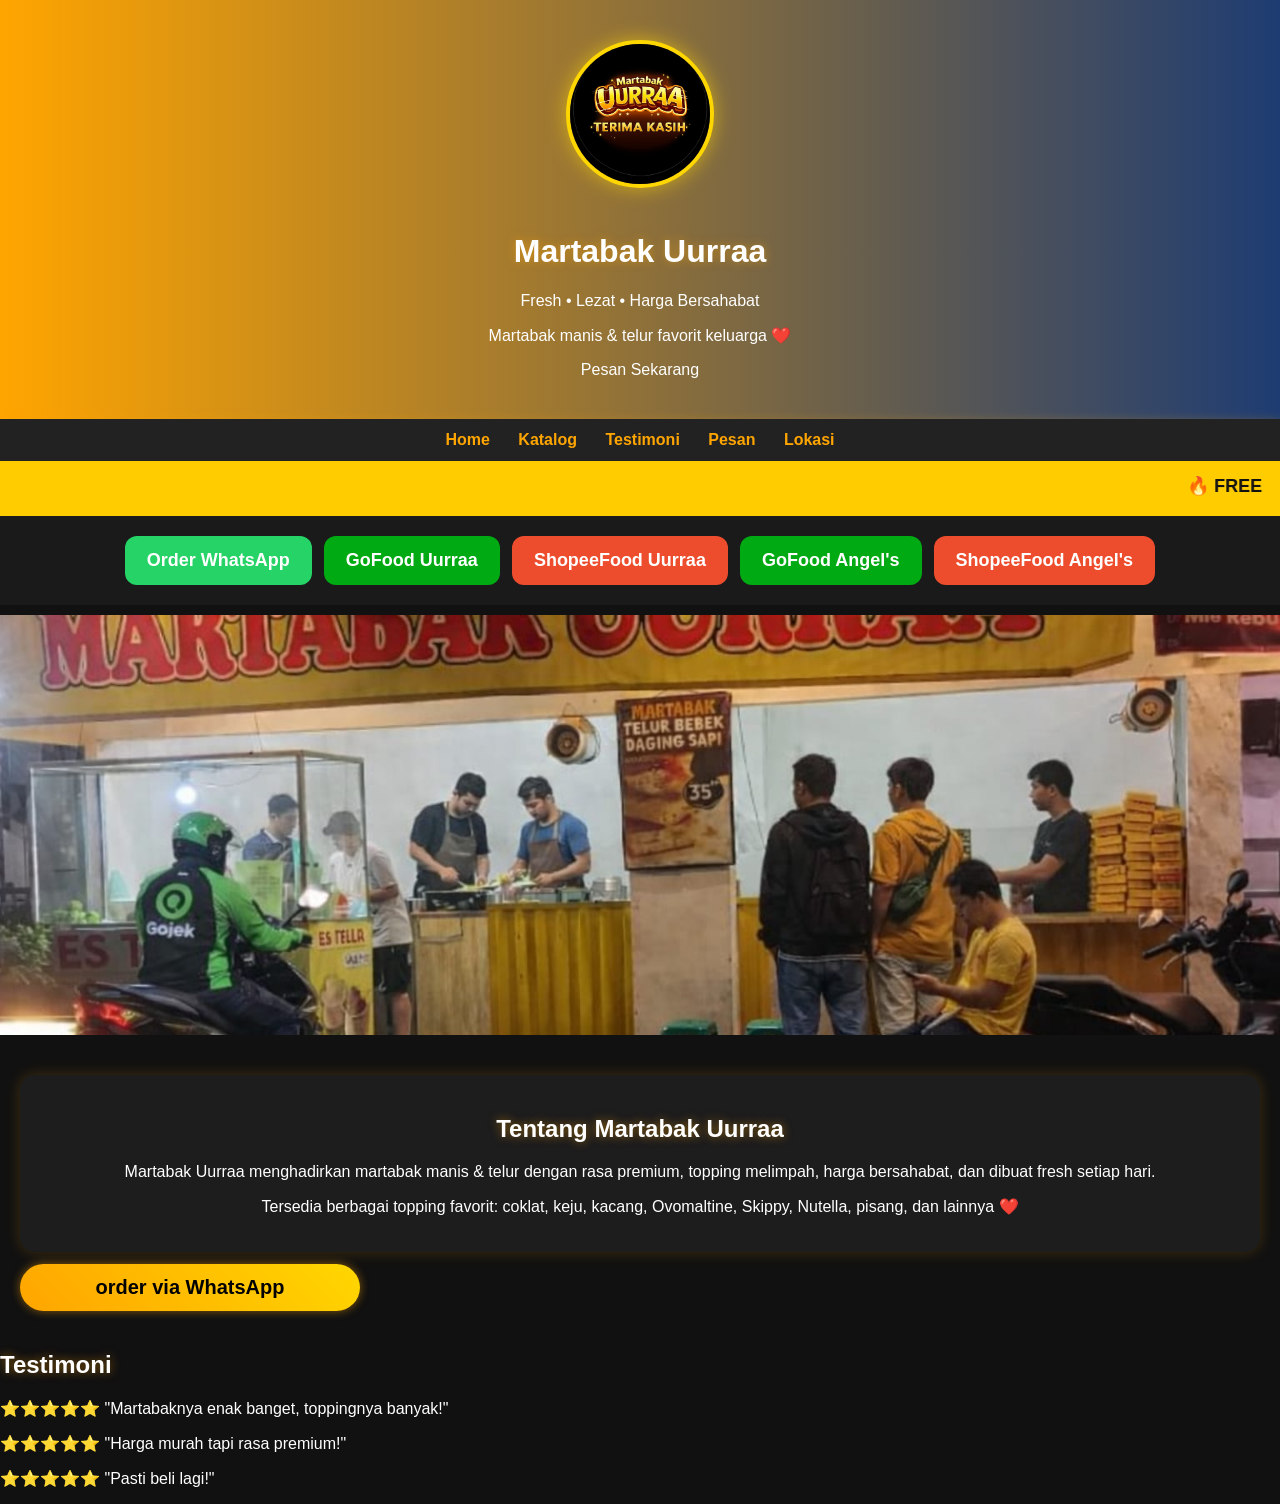
<file: index.html>
<!DOCTYPE html>
<html>
<head>
<title>Martabak Uurraa</title>
<link rel="manifest" href="manifest.json">
<meta name="theme-color" content="#ff6600">
<link rel="icon"href="icon-192.jpg">
<link rel="stylesheet" href="style.css">
</head>

<body>


<header>
<img src="icon-192.jpg" class="logo-home">

<h1>Martabak Uurraa</h1>

<p class="tagline">
Fresh • Lezat • Harga Bersahabat
</p>

<p class="subtag">
Martabak manis & telur favorit keluarga ❤️
</p>

<a href="pesan.html" class="btn-pesan">
Pesan Sekarang
</a>
</header>

<nav>
<a href="index.html">Home</a>
<a href="katalog.html">Katalog</a>
<a href="testimoni.html">Testimoni</a>
<a href="pesan.html">Pesan</a>
<a href="lokasi.html">Lokasi</a>
</nav>
<div class="delivery-banner">

<marquee>
🔥 FREE DELIVERY khusus pemesanan via WhatsApp • GoFood & ShopeeFood mengikuti promo dan ongkir dari platform masing-masing 🔥
</marquee>

</div>

<div class="platform-buttons">

<a href="https://wa.me/6287740530450"
class="platform-btn wa"
target="_blank">

Order WhatsApp

</a>

<a href="https://gofood.link/u/pjbDgG"
class="platform-btn gojek"
target="_blank">

GoFood Uurraa

</a>

<a href="https://spf.shopee.co.id/3Vh8WWrfV4"
class="platform-btn shopee"
target="_blank">

ShopeeFood Uurraa

</a>

<a href="https://gofood.link/a/Fdb4efd"
class="platform-btn gojek"
target="_blank">

GoFood Angel's

</a>

<a href="https://spf.shopee.co.id/3B4I7ygnsY"
class="platform-btn shopee"
target="_blank">

ShopeeFood Angel's

</a>

</div>
<div class="hero-image">
<img src="resto martabak.jpeg">
</div>

<div class="container">

<div class="card">
<h2>Tentang Martabak Uurraa</h2>

<p>
Martabak Uurraa menghadirkan martabak manis & telur dengan rasa premium,
topping melimpah, harga bersahabat, dan dibuat fresh setiap hari.
</p>

<p>
Tersedia berbagai topping favorit:
coklat, keju, kacang, Ovomaltine, Skippy, Nutella, pisang, dan lainnya ❤️
</p>
</div>
<a class="btn" href="https://wa.me/6281287730343"?text=Saya
%20mau%20pesan%20martabak"target=_blank">
 order via WhatsApp</a>


</div>
<h2>Testimoni</h2>
<p>⭐⭐⭐⭐⭐ "Martabaknya enak banget, toppingnya banyak!"</p>
<p>⭐⭐⭐⭐⭐ "Harga murah tapi rasa premium!"</p>
<p>⭐⭐⭐⭐⭐ "Pasti beli lagi!"</p>

</body>
</file>
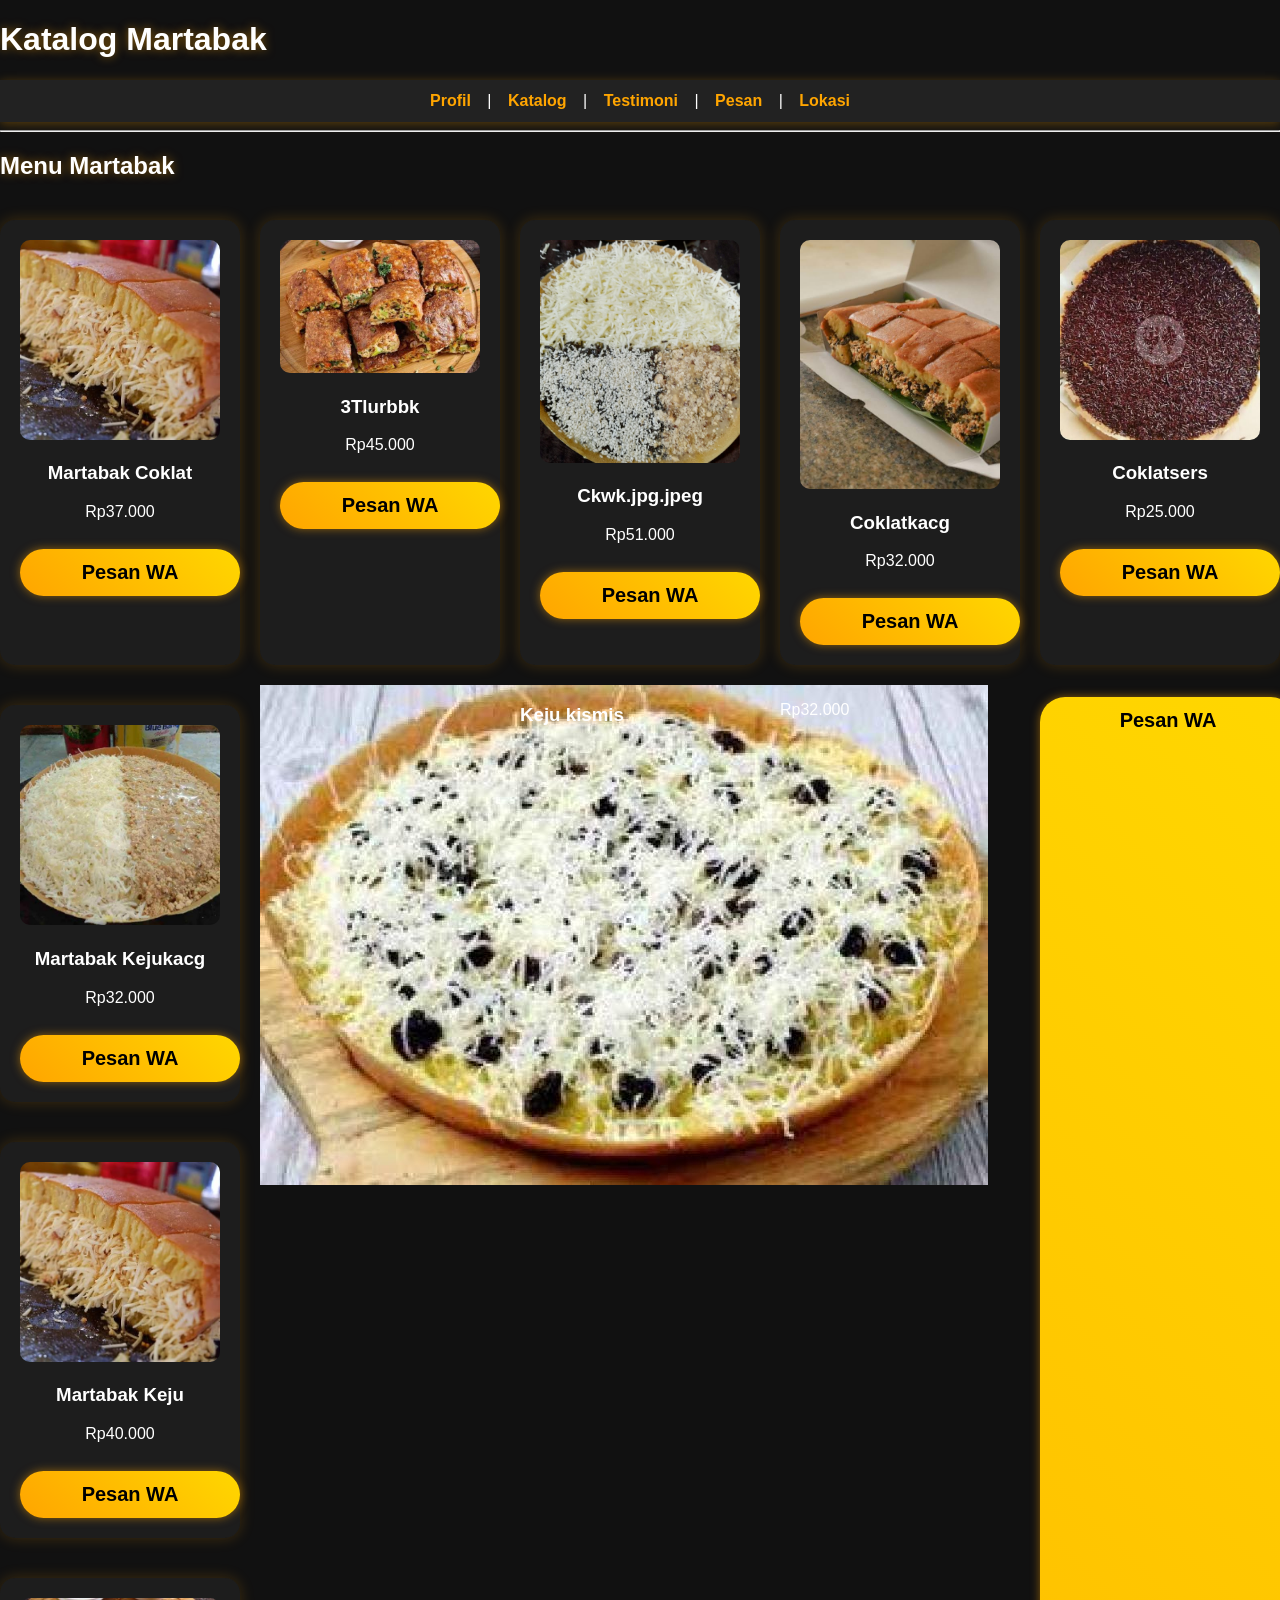
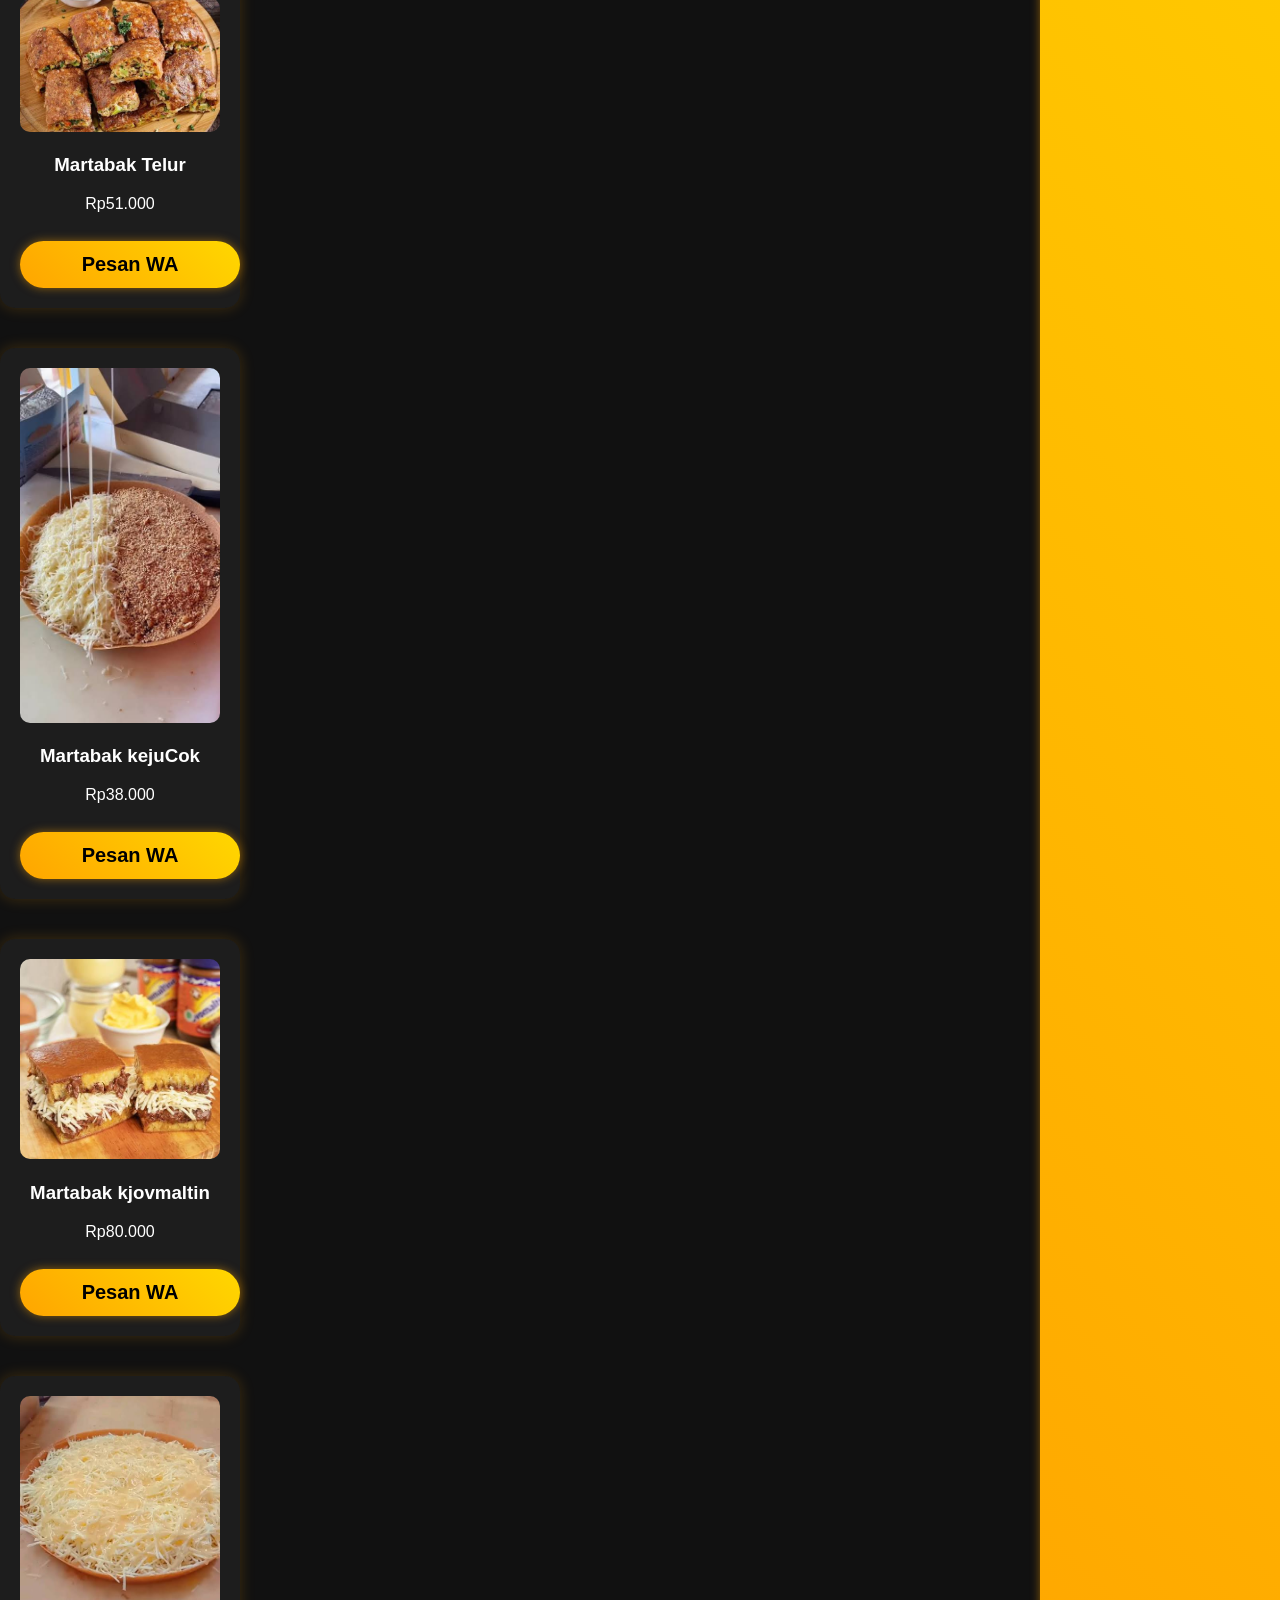
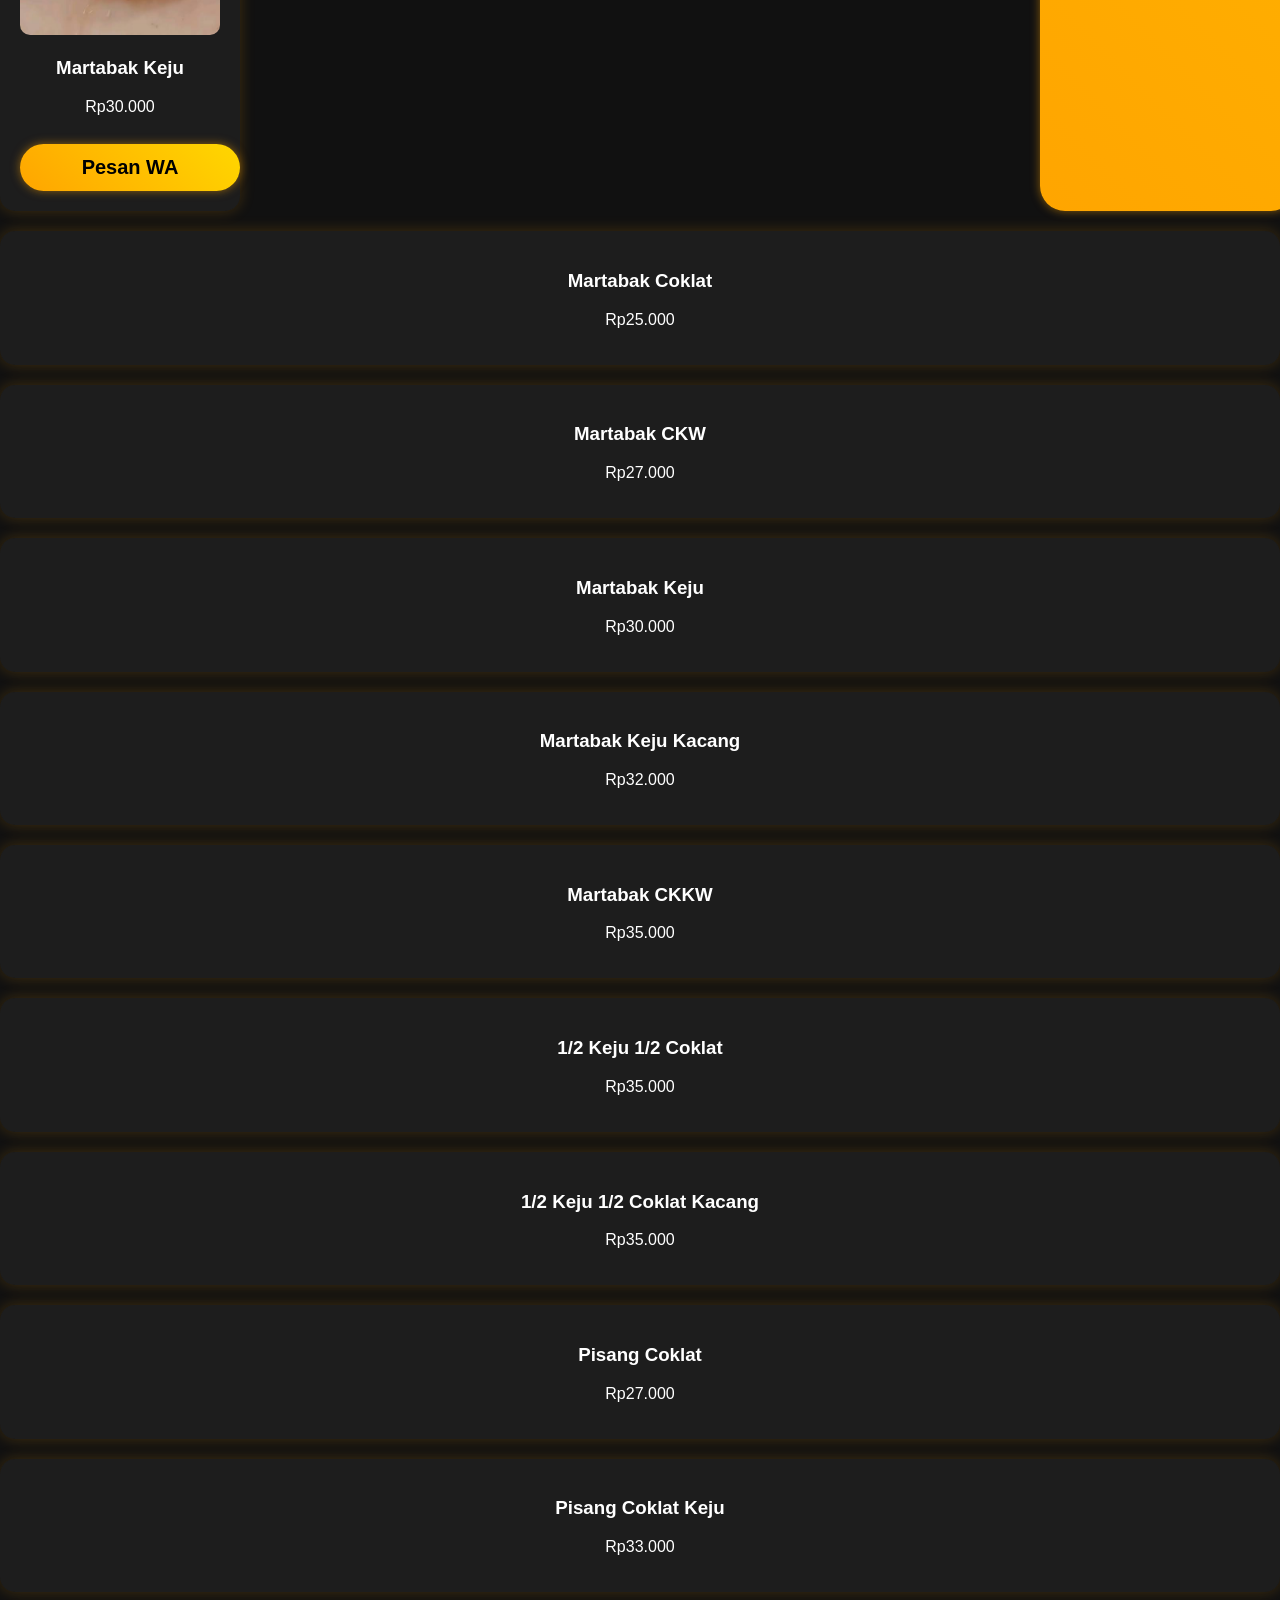
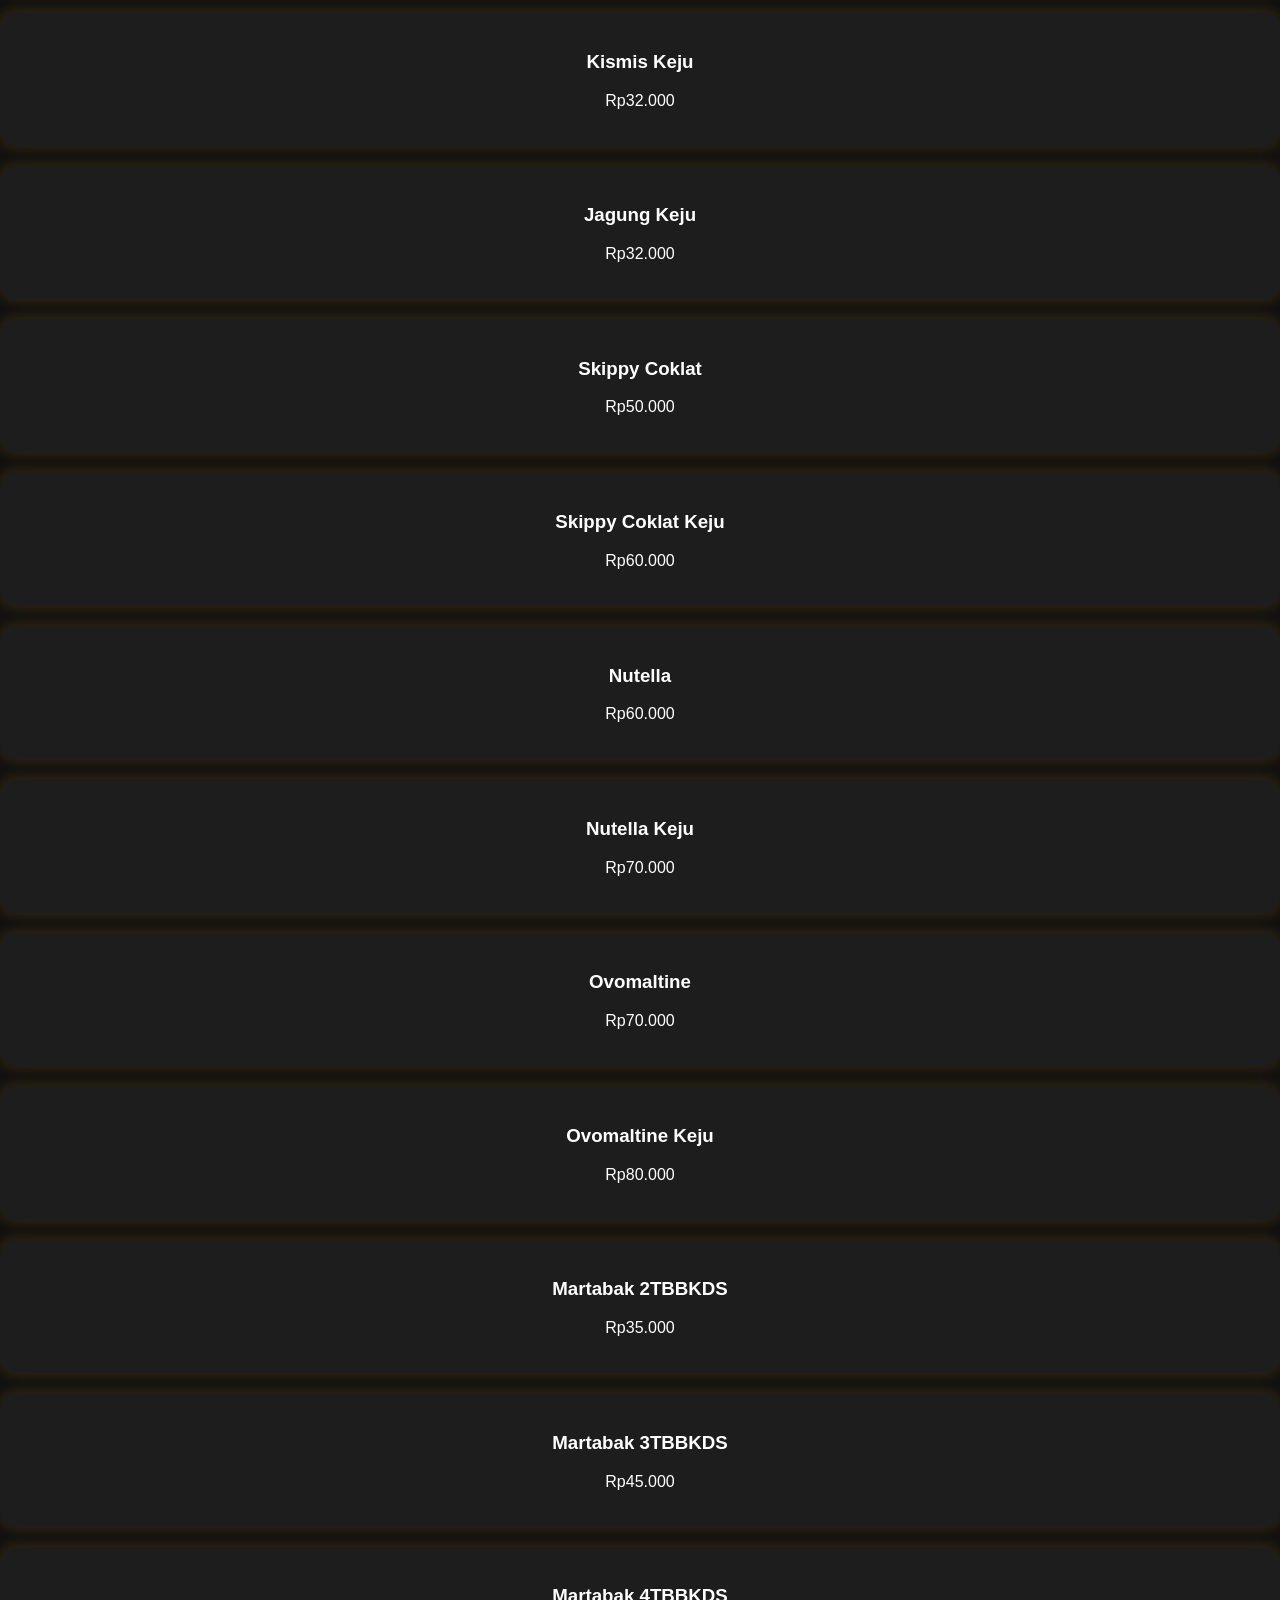
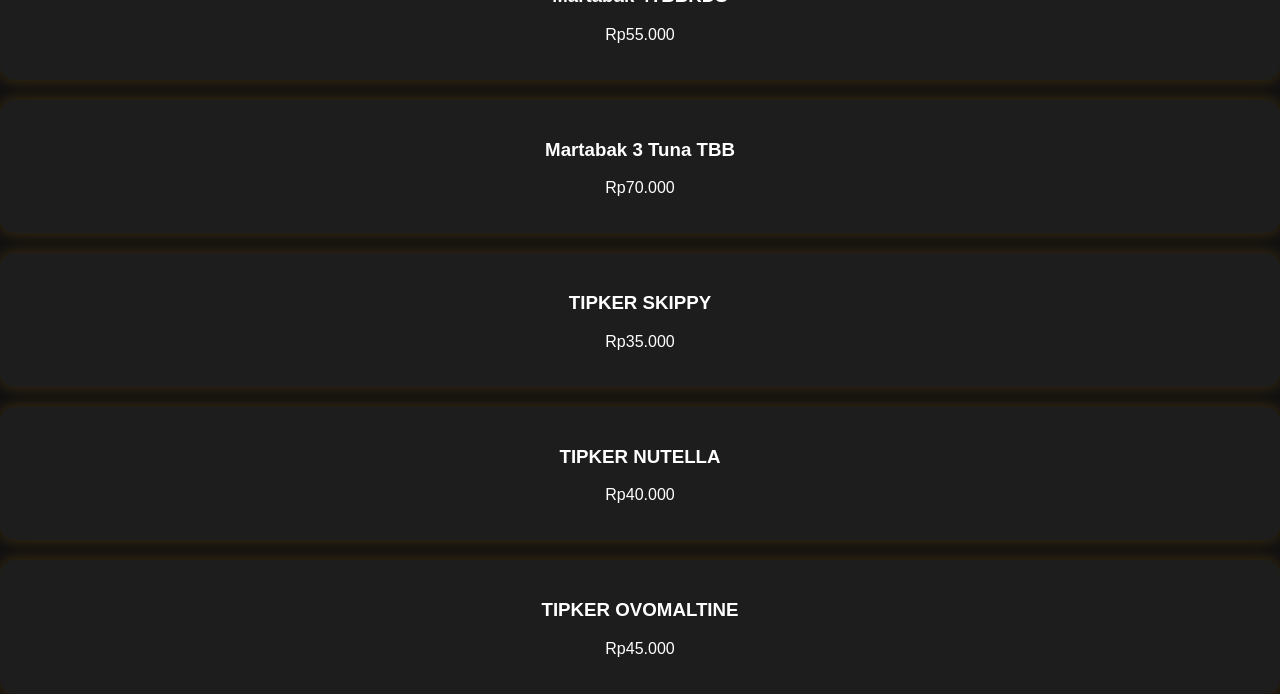
<file: katalog.html>
<!DOCTYPE html>
<html>
<head>
<title>Katalog Martabak</title>
<link rel="stylesheet"href="style.css">
</head>

<body>

<h1>Katalog Martabak</h1>

<nav>
<a href="index.html">Profil</a> |
<a href="katalog.html">Katalog</a> |
<a href="testimoni.html">Testimoni</a> |
<a href="pesan.html">Pesan</a> |
<a href="lokasi.html">Lokasi</a>
</nav>

<hr>


<h2>Menu Martabak</h2>

<div class="grid">

<div class="card">
<img src="martabak2.jpg">
<h3>Martabak Coklat</h3>
<p>Rp37.000</p>
<a class="btn" href="https://wa.me/6281287730343?text=Halo%20saya%20ingin%20pesan%20Martabak%20Uurraa" target="_blank">Pesan WA</a>
</div>

<div class="card">
<img src="3Tlurbbk.jpg">
<h3>3Tlurbbk</h3>
<p>Rp45.000</p>
<a class="btn" href="https://wa.me/6281287730343?text=Halo%20saya%20ingin%20pesan%20Martabak%20Uurraa" target="_blank">Pesan WA</a>
</div>

<div class="card">
<img src="ckwk.jpg.jpeg">
<h3>Ckwk.jpg.jpeg</h3>
<p>Rp51.000</p>
<a class="btn" href="https://wa.me/6281287730343?text=Halo%20saya%20ingin%20pesan%20Martabak%20Uurraa" target="_blank">Pesan WA</a>
</div>

<div class="card">
<img src="coklatkacg.jpg">
<h3>Coklatkacg</h3>
<p>Rp32.000</p>
<a class="btn" href="https://wa.me/6281287730343?text=Halo%20saya%20ingin%20pesan%20Martabak%20Uurraa" target="_blank">Pesan WA</a>
</div>

<div class="card">
<img src="coklatsers.jpg">
<h3>Coklatsers</h3>
<p>Rp25.000</p>
<a class="btn" href="https://wa.me/6281287730343?text=Halo%20saya%20ingin%20pesan%20Martabak%20Uurraa" target="_blank">Pesan WA</a>
</div>

<div class="grid">

<div class="card">
<img src="kejukacg.jpg">
<h3>Martabak Kejukacg</h3>
<p>Rp32.000</p>
<a class="btn" href="https://wa.me/6281287730343?text=Halo%20saya%20ingin%20pesan%20Martabak%20Uurraa" target="_blank">Pesan WA</a>
</div>

<div class="card">
<img src="martabak2.jpg">
<h3>Martabak Keju</h3>
<p>Rp40.000</p>
<a class="btn" href="https://wa.me/6281287730343?text=Halo%20saya%20ingin%20pesan%20Martabak%20Uurraa" target="_blank">Pesan WA</a>
</div>

<div class="card">
<img src="martabak3.jpg">
<h3>Martabak Telur</h3>
<p>Rp51.000</p>
<a class="btn" href="https://wa.me/6281287730343?text=Halo%20saya%20ingin%20pesan%20Martabak%20Uurraa" target="_blank">Pesan WA</a>
</div>

<div class="card">
<img src="kejuCok.jpg">
<h3>Martabak kejuCok</h3>
<p>Rp38.000</p>
<a class="btn" href="https://wa.me/6281287730343?text=Halo%20saya%20ingin%20pesan%20Martabak%20Uurraa" target="_blank">Pesan WA</a>
</div>

<div class="card">
<img src="kjovmaltin.jpg">
<h3>Martabak kjovmaltin</h3>
<p>Rp80.000</p>
<a class="btn" href="https://wa.me/6281287730343?text=Halo%20saya%20ingin%20pesan%20Martabak%20Uurraa" target="_blank">Pesan WA</a>
</div>

<div class="card">
<img src="keju.jpg">
<h3>Martabak Keju</h3>
<p>Rp30.000</p>
<a class="btn" href="https://wa.me/6281287730343?text=Halo%20saya%20ingin%20pesan%20Martabak%20Uurraa" target="_blank">Pesan WA</a>
</div>

</div>
<img src="kejukismis.jpg">
<h3>Keju kismis</h3>
<p>Rp32.000</p>
<a class="btn" href="https://wa.me/6281287730343?text=Halo%20saya%20ingin%20pesan%20Martabak%20Uurraa" target="_blank">Pesan WA</a>
</div>
<div class="card">
<h3>Martabak Coklat</h3>
<p>Rp25.000</p>
</div>

<div class="card">
<h3>Martabak CKW</h3>
<p>Rp27.000</p>
</div>

<div class="card">
<h3>Martabak Keju</h3>
<p>Rp30.000</p>
</div>

<div class="card">
<h3>Martabak Keju Kacang</h3>
<p>Rp32.000</p>
</div>

<div class="card">
<h3>Martabak CKKW</h3>
<p>Rp35.000</p>
</div>

<div class="card">
<h3>1/2 Keju 1/2 Coklat</h3>
<p>Rp35.000</p>
</div>

<div class="card">
<h3>1/2 Keju 1/2 Coklat Kacang</h3>
<p>Rp35.000</p>
</div>

<div class="card">
<h3>Pisang Coklat</h3>
<p>Rp27.000</p>
</div>

<div class="card">
<h3>Pisang Coklat Keju</h3>
<p>Rp33.000</p>
</div>

<div class="card">
<h3>Kismis Keju</h3>
<p>Rp32.000</p>
</div>

<div class="card">
<h3>Jagung Keju</h3>
<p>Rp32.000</p>
</div>

<div class="card">
<h3>Skippy Coklat</h3>
<p>Rp50.000</p>
</div>

<div class="card">
<h3>Skippy Coklat Keju</h3>
<p>Rp60.000</p>
</div>

<div class="card">
<h3>Nutella</h3>
<p>Rp60.000</p>
</div>

<div class="card">
<h3>Nutella Keju</h3>
<p>Rp70.000</p>
</div>

<div class="card">
<h3>Ovomaltine</h3>
<p>Rp70.000</p>
</div>

<div class="card">
<h3>Ovomaltine Keju</h3>
<p>Rp80.000</p>
</div>

<div class="card">
<h3>Martabak 2TBBKDS</h3>
<p>Rp35.000</p>
</div>

<div class="card">
<h3>Martabak 3TBBKDS</h3>
<p>Rp45.000</p>
</div>

<div class="card">
<h3>Martabak 4TBBKDS</h3>
<p>Rp55.000</p>
</div>

<div class="card">
<h3>Martabak 3 Tuna TBB</h3>
<p>Rp70.000</p>
</div>

<div class="card">
<h3>TIPKER SKIPPY</h3>
<p>Rp35.000</p>
</div>

<div class="card">
<h3>TIPKER NUTELLA</h3>
<p>Rp40.000</p>
</div>

<div class="card">
<h3>TIPKER OVOMALTINE</h3>
<p>Rp45.000</p>
</div>


</div
</file>
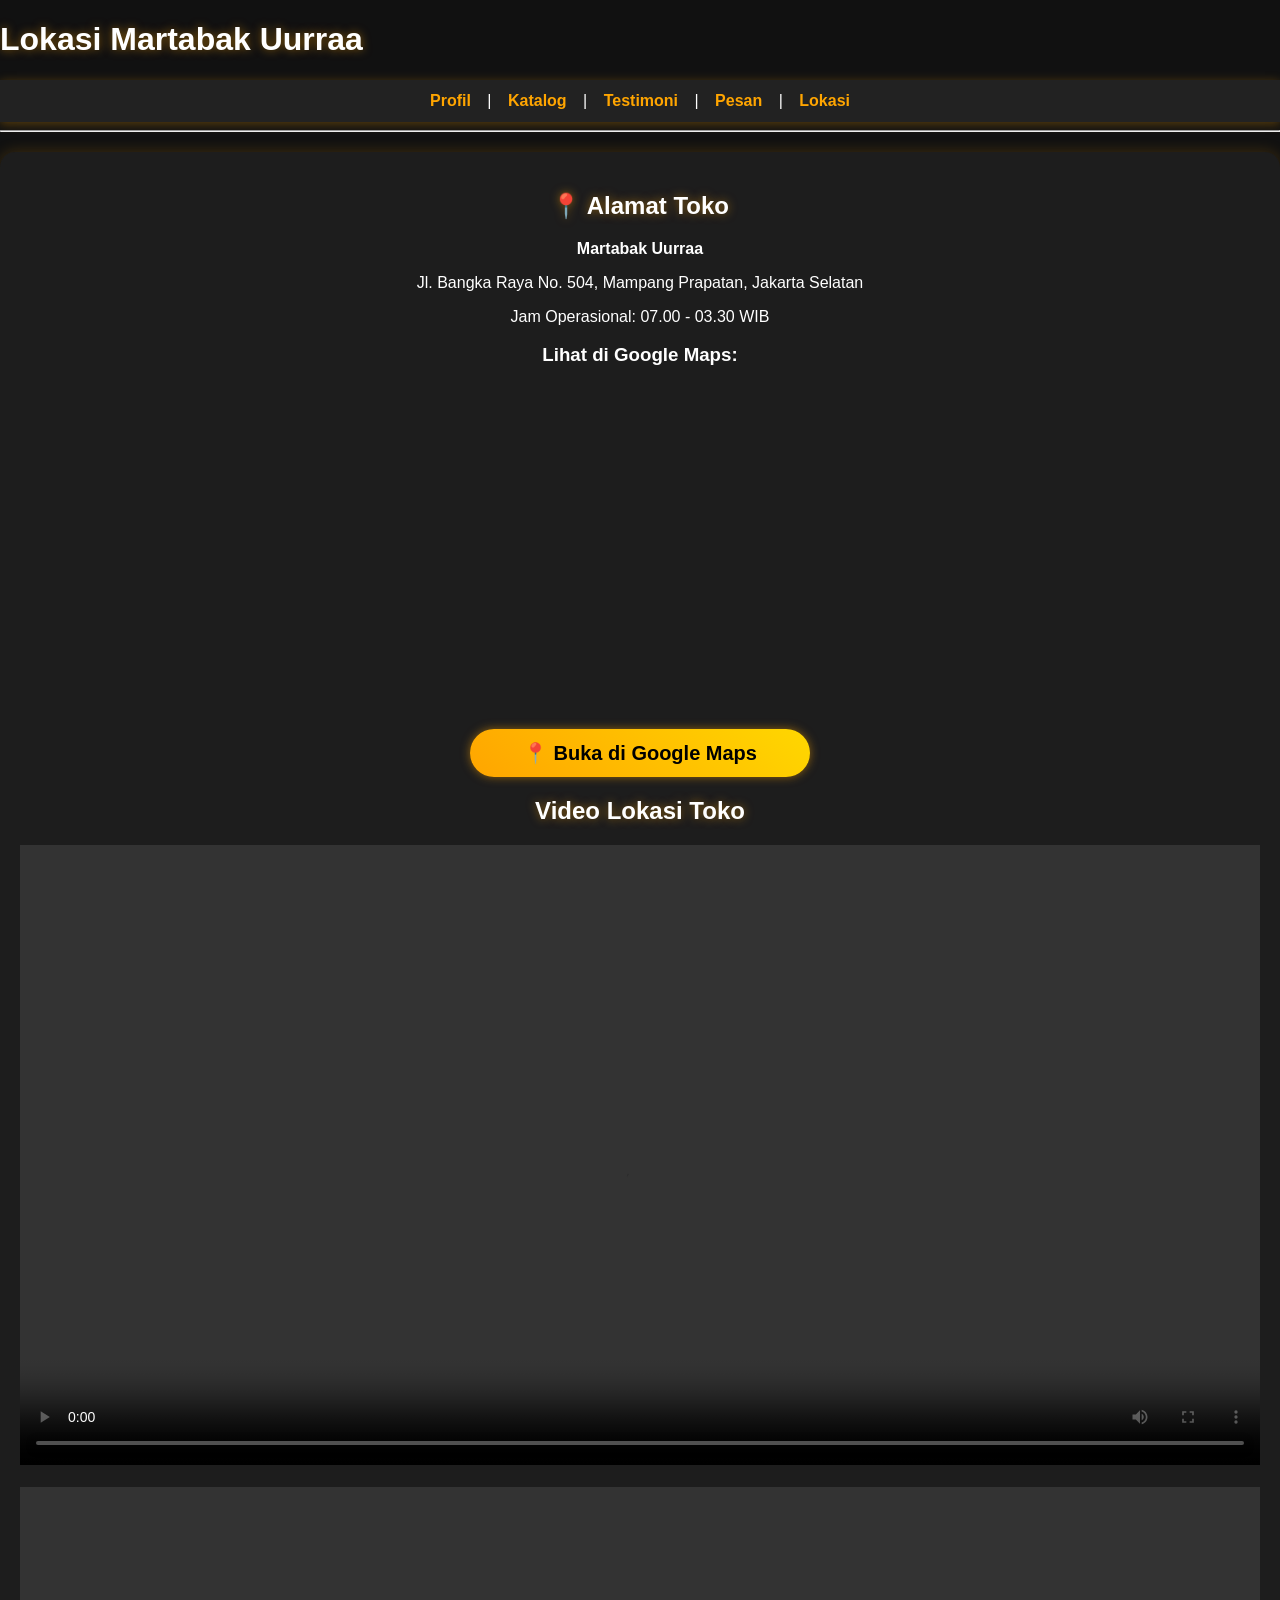
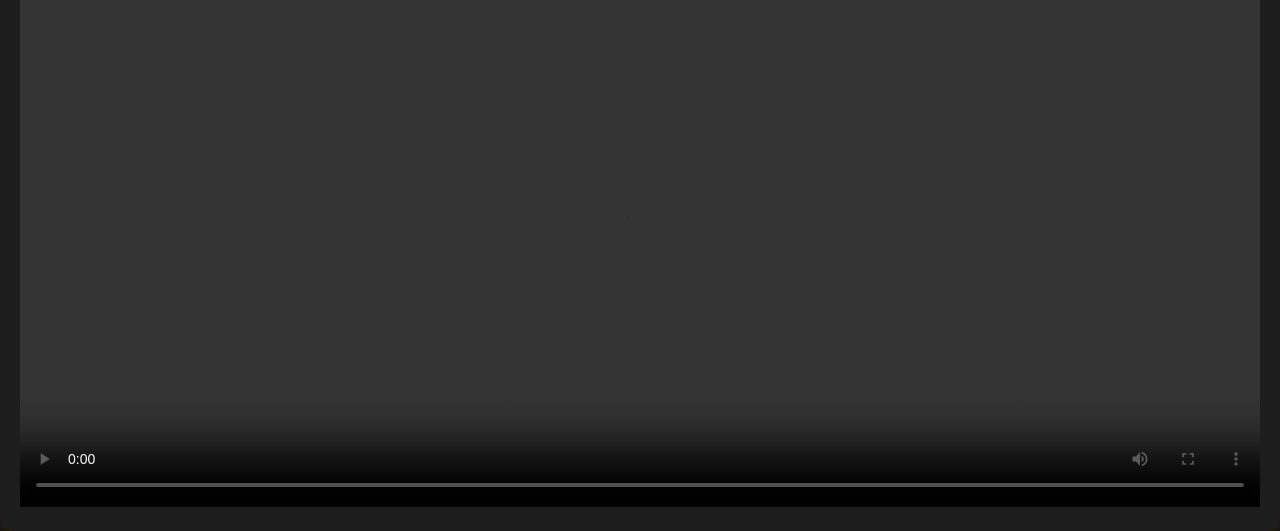
<file: lokasi.html>
<!DOCTYPE html>
<html>
<head>
    <title>Lokasi Martabak Uurraa</title>
    <link rel="stylesheet" href="style.css">
</head>

<body>

<h1>Lokasi Martabak Uurraa</h1>

<nav>
    <a href="index.html">Profil</a> |
    <a href="katalog.html">Katalog</a> |
    <a href="testimoni.html">Testimoni</a> |
    <a href="pesan.html">Pesan</a> |
    <a href="lokasi.html">Lokasi</a>
</nav>

<hr>

<div class="card">

    <h2>📍 Alamat Toko</h2>

    <p><b>Martabak Uurraa</b></p>
<p>Jl. Bangka Raya No. 504, Mampang Prapatan, Jakarta Selatan</p>
<p>Jam Operasional: 07.00 - 03.30 WIB</p>

    <h3>Lihat di Google Maps:</h3>

    <iframe
src="https://www.google.com/maps?q=
Martabak+uurraa&output=embed"
width="100%"
height="300"
style="border:0;"
allowfullscreen=""
loading="lazy">
</iframe>

    <br><br>

    <a href="https://www.google.com/maps?q=mampang+prapatan" target="_blank" class="btn">
        📍 Buka di Google Maps
    </a>
    
<h2>Video Lokasi Toko</h2>

<video width="100%" controls>
<source src="Video-resto.mp4" type="video/mp4">
Browser tidak mendukung video.
</video>
<br><br>

<video width="100%" controls>
<source src="vidio1-resto.mp4" type="video/mp4">
Browser tidak mendukung video.
</video>
</div>

</body>
</html>
</file>
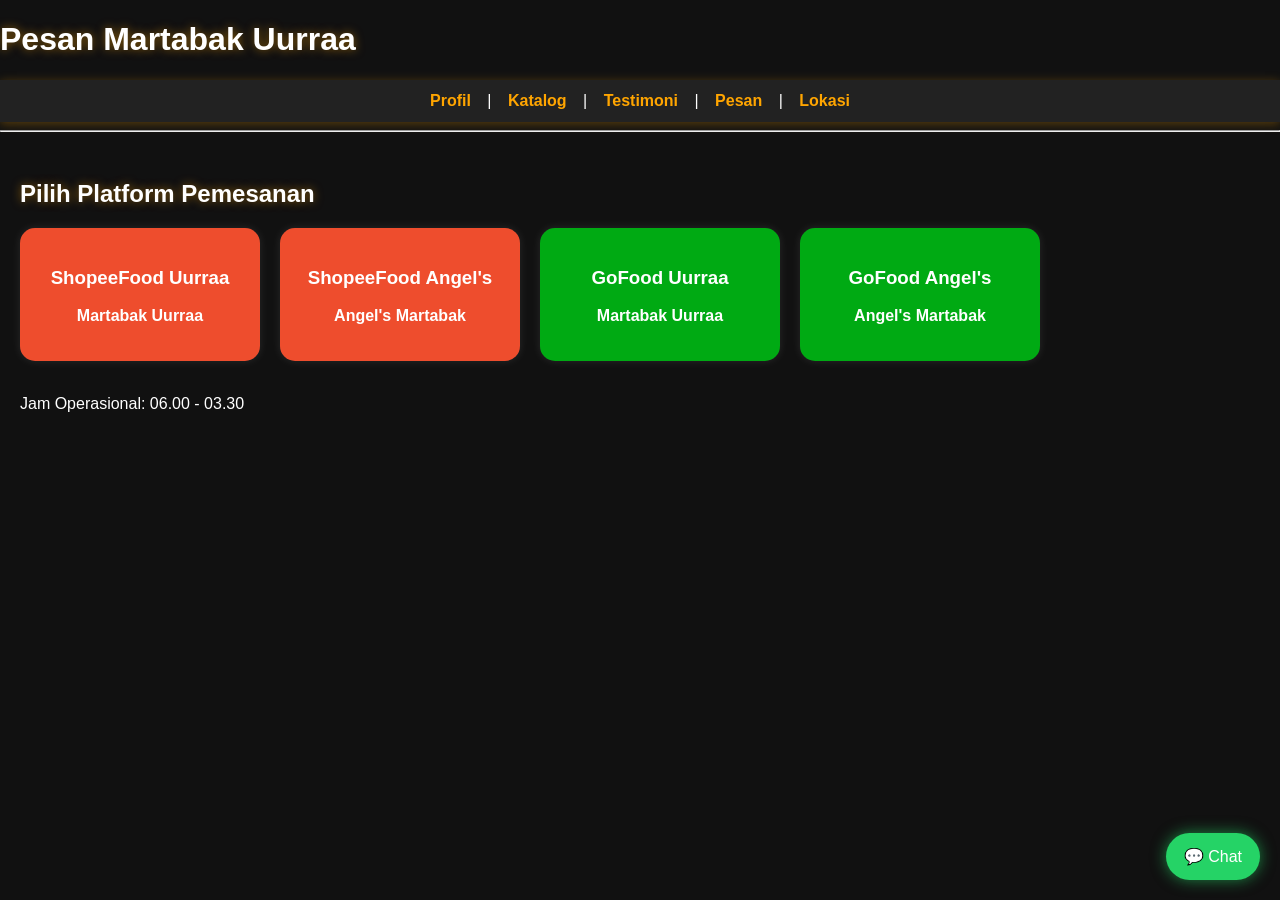
<file: pesan.html>
<!DOCTYPE html>
<html>
<head>
    <title>Pesan Martabak Uurraa</title>
    <link rel="stylesheet" href="style.css">
</head>

<body>

<h1>Pesan Martabak Uurraa</h1>

<nav>
    <a href="index.html">Profil</a> |
    <a href="katalog.html">Katalog</a> |
    <a href="testimoni.html">Testimoni</a> |
    <a href="pesan.html">Pesan</a> |
    <a href="lokasi.html">Lokasi</a>
</nav>

<hr>

<div class="container">
    

<h2>Pilih Platform Pemesanan</h2>

<div class="platform">

<a href="https://spf.shopee.co.id/3Vh8WWrfV4" target="_blank" class="card-platform shopee">
<h3>ShopeeFood Uurraa</h3>
<p>Martabak Uurraa</p>
</a>

<a href="https://spf.shopee.co.id/3B4I7ygnsY" target="_blank" class="card-platform shopee">
<h3>ShopeeFood Angel's</h3>
<p>Angel's Martabak</p>
</a>

<a href="https://gofood.link/u/pjbDgG" target="_blank" class="card-platform gojek">
<h3>GoFood Uurraa</h3>
<p>Martabak Uurraa</p>
</a>

<a href="https://gofood.link/a/Fdb4efd" target="_blank" class="card-platform gojek">
<h3>GoFood Angel's</h3>
<p>Angel's Martabak</p>
</a>

</div>

<br>

<p>Jam Operasional: 06.00 - 03.30</p>

<!-- FLOATING WA -->
<a href="https://api.whatsapp.com/send?phone=6281287730343&text=Halo%20saya%20ingin%20pesan%20martabak"
   target="_blank"
   class="floating-wa">
   💬 Chat
</a>

<script>
function hitungTotal() {
    var menu = document.getElementById("menu");
    var harga = parseInt(menu.value);

    var jumlah = parseInt(document.getElementById("jumlah").value);

    if (!jumlah || jumlah < 1) {
        document.getElementById("totalHarga").innerText = "Total: Rp0";
        return;
    }

    var total = harga * jumlah;
    var totalFormat = total.toLocaleString("id-ID");

    document.getElementById("totalHarga").innerText = "Total: Rp" + totalFormat;
}

function kirimPesanan() {
    var nama =
     document.getElementById("nama").value.trim();
    var menu = document.getElementById("menu");
    var menuText =
     menu.options[menu.selectedIndex].text;
    var harga = parseInt(menu.value);
    var jumlah =
     parseInt(document.getElementById("jumlah").value);
    var catatan =
     document.getElementById("catatan").value.trim();

    if (!nama || !jumlah || jumlah < 1) {
        alert("Isi nama dan jumlah dengan benar ya!");
        return;
    }

    var total = harga * jumlah;
    var totalFormat = total.toLocaleString("id-ID");

    var pesan = `Halo, saya ingin pesan:
Nama: ${nama}
Menu: ${menuText}
Jumlah: ${jumlah}
Total: Rp${totalFormat}
Catatan: ${catatan}`;

    var url = "https://api.whatsapp.com/send?phone=6281291641437&text=" + encodeURIComponent(pesan);

    // 🔥 LOADING EFFECT
    var btn = document.querySelector(".btn");
    btn.innerText = "Memproses...";
    btn.disabled = true;

    setTimeout(function() {
        window.open(url, "_blank");

        btn.innerText = "Pesan Sekarang";
        btn.disabled = false;

        document.getElementById("nama").value = "";
        document.getElementById("jumlah").value = "";
        document.getElementById("catatan").value = "";
        document.getElementById("totalHarga").innerText = "Total: Rp0";
    }, 1500);
}
</script>
</file>
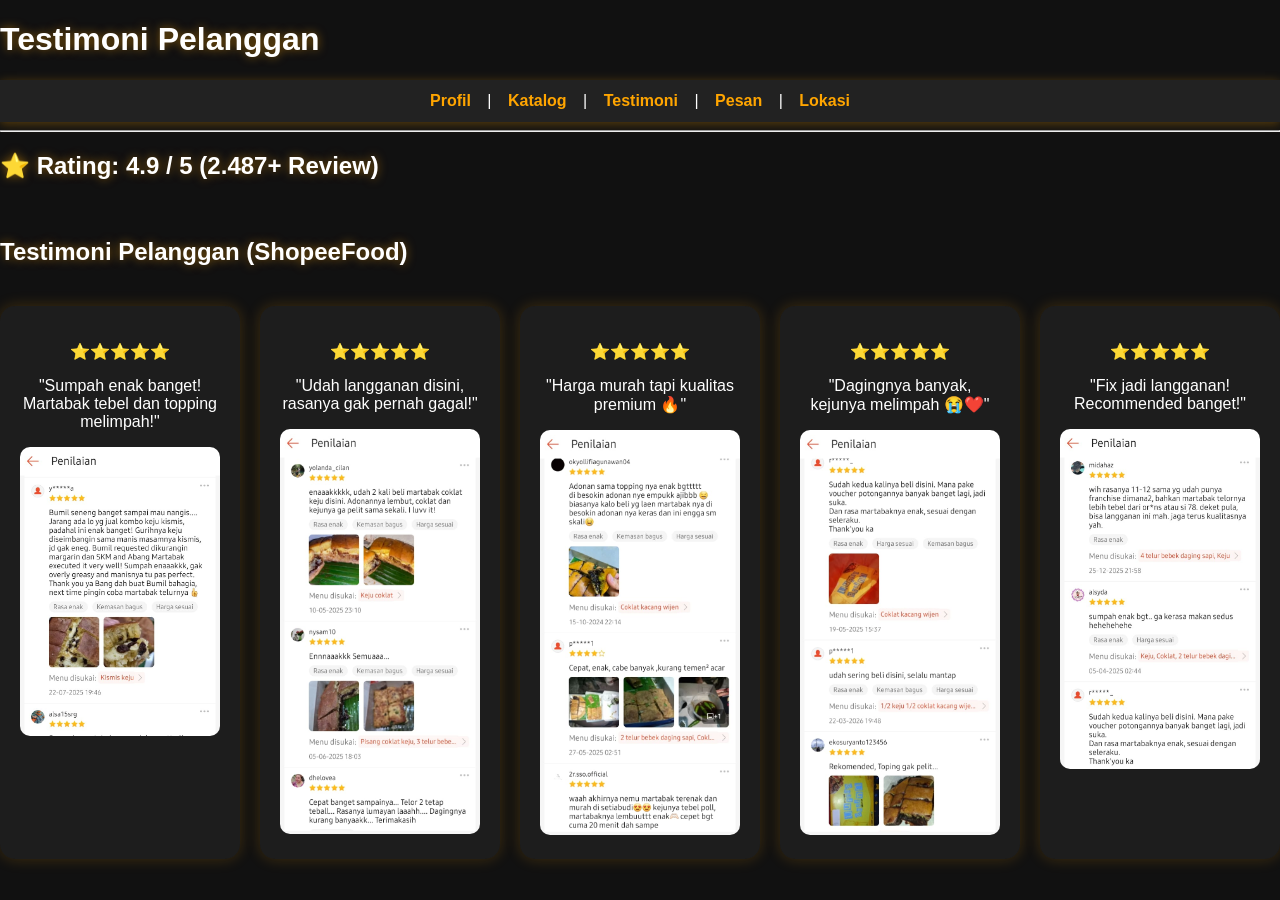
<file: testimoni.html>
<!DOCTYPE html>
<html>
<head>
<title>Testimoni Martabak Uurraa</title>
<link rel="stylesheet" href="style.css">
</head>

<body>

<h1>Testimoni Pelanggan</h1>

<nav>
<a href="index.html">Profil</a> |
<a href="katalog.html">Katalog</a> |
<a href="testimoni.html">Testimoni</a> |
<a href="pesan.html">Pesan</a> |
<a href="lokasi.html">Lokasi</a>
</nav>

<hr>

<h2>⭐ Rating: 4.9 / 5 (2.487+ Review)</h2>

<br>

<h2>Testimoni Pelanggan (ShopeeFood)</h2>

<div class="grid">

    <div class="card">
        <p>⭐⭐⭐⭐⭐</p>
        <p>"Sumpah enak banget! Martabak tebel dan topping melimpah!"</p>
        <img src="testi1.jpg">
    </div>

    <div class="card">
        <p>⭐⭐⭐⭐⭐</p>
        <p>"Udah langganan disini, rasanya gak pernah gagal!"</p>
        <img src="testi2.jpg">
    </div>

    <div class="card">
        <p>⭐⭐⭐⭐⭐</p>
        <p>"Harga murah tapi kualitas premium 🔥"</p>
        <img src="testi3.jpg">
    </div>

    <div class="card">
        <p>⭐⭐⭐⭐⭐</p>
        <p>"Dagingnya banyak, kejunya melimpah 😭❤️"</p>
        <img src="testi4.jpg">
    </div>

    <div class="card">
        <p>⭐⭐⭐⭐⭐</p>
        <p>"Fix jadi langganan! Recommended banget!"</p>
        <img src="testi5.jpg">
    </div>

</div>
</file>
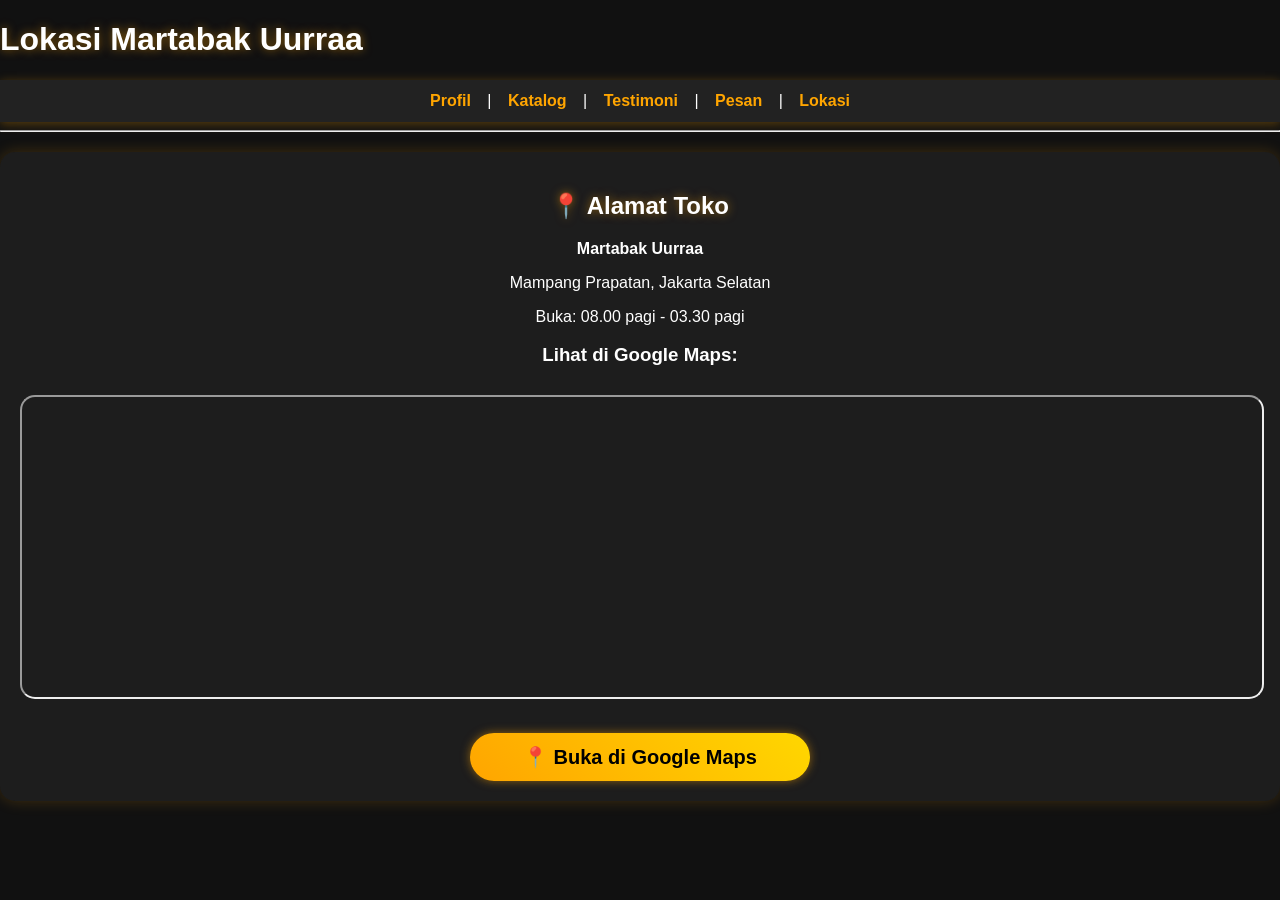
<file: martabakUurraa-app/lokasi.html>
<!DOCTYPE html>
<html>
<head>
    <title>Lokasi Martabak Uurraa</title>
    <link rel="stylesheet" href="style.css">
</head>

<body>

<h1>Lokasi Martabak Uurraa</h1>

<nav>
    <a href="index.html">Profil</a> |
    <a href="katalog.html">Katalog</a> |
    <a href="testimoni.html">Testimoni</a> |
    <a href="pesan.html">Pesan</a> |
    <a href="lokasi.html">Lokasi</a>
</nav>

<hr>

<div class="card">

    <h2>📍 Alamat Toko</h2>

    <p><b>Martabak Uurraa</b></p>
    <p>Mampang Prapatan, Jakarta Selatan</p>
    <p>Buka: 08.00 pagi - 03.30 pagi</p>

    <h3>Lihat di Google Maps:</h3>

    <iframe 
        src="https://www.google.com/maps?q=mampang+prapatan&output=embed"
        width="100%" 
        height="300">
    </iframe>

    <br><br>

    <a href="https://www.google.com/maps?q=mampang+prapatan" target="_blank" class="btn">
        📍 Buka di Google Maps
    </a>

</div>

</body>
</html>
</file>
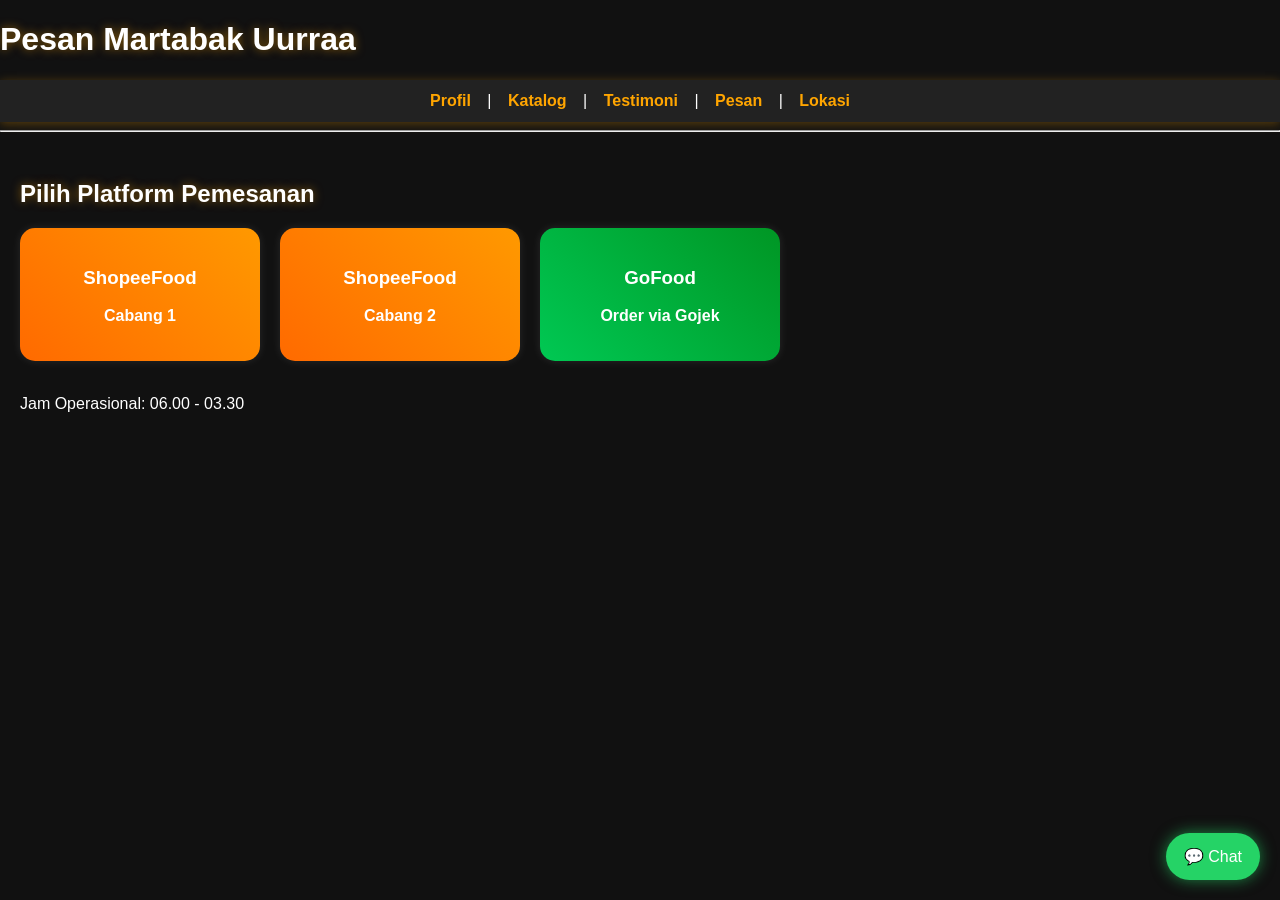
<file: martabakUurraa-app/pesan.html>
<!DOCTYPE html>
<html>
<head>
    <title>Pesan Martabak Uurraa</title>
    <link rel="stylesheet" href="style.css">
</head>

<body>

<h1>Pesan Martabak Uurraa</h1>

<nav>
    <a href="index.html">Profil</a> |
    <a href="katalog.html">Katalog</a> |
    <a href="testimoni.html">Testimoni</a> |
    <a href="pesan.html">Pesan</a> |
    <a href="lokasi.html">Lokasi</a>
</nav>

<hr>

<div class="container">
    

<h2>Pilih Platform Pemesanan</h2>

<div class="platform">

    <a href="https://spf.shopee.co.id/7AZaRSZ3sP" target="_blank" class="card-platform shopee">
        <h3>ShopeeFood</h3>
        <p>Cabang 1</p>
    </a>

    <a href="https://spf.shopee.co.id/4VYpGbJFkg" target="_blank" class="card-platform shopee">
        <h3>ShopeeFood</h3>
        <p>Cabang 2</p>
    </a>

    <a href="https://gofood.link/u/pjbDgG" target="_blank" class="card-platform gojek">
        <h3>GoFood</h3>
        <p>Order via Gojek</p>
    </a>

</div>

<br>

<p>Jam Operasional: 06.00 - 03.30</p>

<!-- FLOATING WA -->
<a href="https://api.whatsapp.com/send?phone=6281287730343&text=Halo%20saya%20ingin%20pesan%20martabak"
   target="_blank"
   class="floating-wa">
   💬 Chat
</a>

<script>
function hitungTotal() {
    var menu = document.getElementById("menu");
    var harga = parseInt(menu.value);

    var jumlah = parseInt(document.getElementById("jumlah").value);

    if (!jumlah || jumlah < 1) {
        document.getElementById("totalHarga").innerText = "Total: Rp0";
        return;
    }

    var total = harga * jumlah;
    var totalFormat = total.toLocaleString("id-ID");

    document.getElementById("totalHarga").innerText = "Total: Rp" + totalFormat;
}

function kirimPesanan() {
    var nama =
     document.getElementById("nama").value.trim();
    var menu = document.getElementById("menu");
    var menuText =
     menu.options[menu.selectedIndex].text;
    var harga = parseInt(menu.value);
    var jumlah =
     parseInt(document.getElementById("jumlah").value);
    var catatan =
     document.getElementById("catatan").value.trim();

    if (!nama || !jumlah || jumlah < 1) {
        alert("Isi nama dan jumlah dengan benar ya!");
        return;
    }

    var total = harga * jumlah;
    var totalFormat = total.toLocaleString("id-ID");

    var pesan = `Halo, saya ingin pesan:
Nama: ${nama}
Menu: ${menuText}
Jumlah: ${jumlah}
Total: Rp${totalFormat}
Catatan: ${catatan}`;

    var url = "https://api.whatsapp.com/send?phone=6281291641437&text=" + encodeURIComponent(pesan);

    // 🔥 LOADING EFFECT
    var btn = document.querySelector(".btn");
    btn.innerText = "Memproses...";
    btn.disabled = true;

    setTimeout(function() {
        window.open(url, "_blank");

        btn.innerText = "Pesan Sekarang";
        btn.disabled = false;

        document.getElementById("nama").value = "";
        document.getElementById("jumlah").value = "";
        document.getElementById("catatan").value = "";
        document.getElementById("totalHarga").innerText = "Total: Rp0";
    }, 1500);
}
</script>
</file>
<file: style.css>
body {
    background: #111;
    color: white;
    font-family: Arial, sans-serif;
    margin: 0;
}

/* HEADER */
header {
    text-align: center;
    padding: 40px 20px;
    background: linear-gradient(to right, orange, #1e3c72);
}

/* NAVBAR */
nav {
    background: #222;
    padding: 12px;
    text-align: center;
    box-shadow: 0 2px 10px rgba(255,165,0,0.3);
}

nav a {
    color: orange;
    margin: 0 12px;
    text-decoration: none;
    font-weight: bold;
}

nav a:hover {
    color: white;
}

/* CONTAINER */
.container {
    padding: 20px;
}

/* BUTTON */
.btn {
background: gold;
color: black;
padding: 16px 24px;
border-radius: 14px;
text-decoration: none;
font-weight: bold;
display: inline-block;
transition: 0.3s;
font-size: 20px;
width: 90%;
max-width: 300px;
text-align: center;
margin-top: 12px;
}


.btn:hover {
    background: #ff8800;
    transform: scale(1.1);
}

/* GRID KATALOG */
.grid {
    display: grid;
    grid-template-columns: repeat(auto-fit, minmax(200px, 1fr));
    gap: 20px;
}

/* CARD PRODUK */
.card {
    background: #1a1a1a;
    border-radius: 15px;
    padding: 15px;
    text-align: center;
    box-shadow: 0 0 15px rgba(255,165,0,0.2);
    transition: 0.3s;
}

.card:hover {
    transform: scale(1.05);
}

.card img {
    width: 100%;
    border-radius: 10px;
}

/* TEXT GLOW */
h1, h2 {
    text-shadow: 0 0 10px rgba(255,165,0,0.5);
}
card p:first-child {
    color: gold;
    font-size: 18px;
}
.
.
.btn-wa {
    background: #25D366;
    color: white;
    padding: 12px 22px;
    border-radius: 25px;
    text-decoration: none;
    font-weight: bold;
    display: inline-block;
    transition: 0.3s;
}

.btn-wa:hover {
    background: #1ebe5d;
    transform: scale(1.05);
}
.platform {
    display: flex;
    gap: 20px;
    margin-top: 20px;
    flex-wrap: wrap;
}

.card-platform {
    display: inline-block;
    width: 200px;
    padding: 20px;
    border-radius: 15px;
    text-align: center;
    color: white;
    font-weight: bold;
    transition: 0.3s;
    box-shadow: 0 0 10px rgba(255,255,255,0.1);
}

.card-platform:hover {
    transform: translateY(-10px) scale(1.05);
    box-shadow: 0 10px 25px rgba(0,0,0,0.5);
}

.shopee {
    background: linear-gradient(45deg, #ff6a00, #ff9900);
}

.gojek {
    background: linear-gradient(45deg, #00c853, #009624);
}

a {
    text-decoration: none;
    color: inherit;
}
.floating-wa {
    position: fixed;
    bottom: 20px;
    right: 20px;
    background: #25D366;
    color: white;
    padding: 14px 18px;
    border-radius: 50px;
    font-size: 16px;
    text-decoration: none;
    box-shadow: 0 0 15px rgba(37,211,102,0.6);
    z-index: 999;
    transition: 0.3s;
}

.floating-wa:hover {
    background: #1ebe5d;
    transform: scale(1.1);
}
.order-box {
    background: #1a1a1a;
    padding: 20px;
    border-radius: 15px;
    max-width: 400px;
    margin-top: 20px;
}

.order-box input,
.order-box select,
.order-box textarea {
    width: 100%;
    padding: 10px;
    border-radius: 8px;
    border: none;
}
.btn {
    background: linear-gradient(45deg, orange, gold);
    border: none;
    padding: 12px 20px;
    border-radius: 25px;
    font-weight: bold;
    cursor: pointer;
    transition: 0.3s;
    box-shadow: 0 0 10px rgba(255,165,0,0.5);
}

.btn:hover {
    transform: scale(1.1);
    box-shadow: 0 0 20px rgba(255,165,0,0.9);
}
.card {
    background: rgba(255,255,255,0.05);
    padding: 20px;
    border-radius: 15px;
    margin-top: 20px;
}

iframe {
    border-radius: 15px;
    margin-top: 10px;
}

.
input,
select,
textarea{
width:90%;
max-width:350px;
padding:14px;
font-size:18px;
border-radius:10px;
margin-top:10px;
margin-bottom:15px;
}

@media (max-width:600px){

nav{
display:flex;
flex-wrap:wrap;
justify-content:center;
gap:10px;
}

nav a{
font-size:24px;
padding: 16px;
}

.card{
width:90%;
margin:auto;
padding:20px;
}

h1{
font-size:34px;
}

h2{
font-size:28px;
}

p{
font-size:20px;
line-height:1.6;
}

}
/* MOBILE ANDROID */
@media (max-width: 600px){

body{
    font-size:18px;
}

/* NAVBAR */
nav{
    display:flex;
    flex-wrap:wrap;
    justify-content:center;
    gap:12px;
    padding:15px;
}

nav a{
    font-size:24px;
    padding:16px;
    font-weight:bold;
}

/* HEADER */
header{
    padding:50px 20px;
}

h1{
    font-size:38px;
}

h2{
    font-size:30px;
}

p{
    font-size:20px;
    line-height:1.7;
}

/* KATALOG */
.grid{
    grid-template-columns:1fr;
}

/* CARD */
.card{
    width:92%;
    margin:auto;
    padding:25px;
}

.card img{
    width:100%;
    border-radius:15px;
}

/* BUTTON */
.btn{
    width:100%;
    max-width:100%;
    font-size:22px;
    padding:18px;
    border-radius:18px;
}

/* FORM */
.order-box{
    width:92%;
    max-width:100%;
}

.order-box input,
.order-box select,
.order-box textarea{
    width:100%;
    font-size:20px;
    padding:18px;
    border-radius:12px;
    margin-bottom:18px;
    box-sizing:border-box;
}

/* PLATFORM */
.platform{
    flex-direction:column;
}

.card-platform{
    width:100%;
}

/* FLOATING WA */
.floating-wa{
    font-size:20px;
    padding:18px 22px;
}
}
.logo-home{
width:140px;
height:140px;
object-fit:cover;
border-radius:50%;
border:4px solid gold;
margin-bottom:20px;
box-shadow:0 0 20px rgba(255,215,0,0.6);
}
.hero-banner{
position:relative;
width:100%;
height:260px;
overflow:hidden;
border-radius:20px;
margin-top:20px;
box-shadow:0 0 25px rgba(255,165,0,0.4);
}

.hero-banner img{
width:100%;
height:100%;
object-fit:cover;
filter:brightness(60%);
}

.hero-text{
position:absolute;
top:50%;
left:50%;
transform:translate(-50%,-50%);
text-align:center;
color:white;
width:90%;
}

.hero-text h2{
font-size:42px;
margin-bottom:10px;
text-shadow:0 0 15px rgba(255,165,0,0.9);
}

.hero-text p{
font-size:20px;
font-weight:bold;
color:gold;
}
@media (max-width: 768px) {

body{
    font-size:18px;
}

nav a{
    font-size:18px;
    padding:10px;
}

.hero-text h2{
    font-size:42px;
}

.hero-text p{
    font-size:22px;
}

button,
.btn-wa{
    font-size:22px;
    padding:18px 30px;
    border-radius:20px;
}

.container{
    padding:20px;
}

img{
    max-width:100%;
}

}
.menu-container{
    display:grid;
    grid-template-columns:1fr 1fr;
    gap:15px;
}

.menu-item{
    width:100%;
    box-sizing:border-box;
}

.menu-item img{
    width:100%;
    height:180px;
    object-fit:cover;
    border-radius:12px;
}

@media (max-width:768px){

.menu-container{
    grid-template-columns:1fr;
}

.menu-item{
    margin:auto;
}

}
.hero-image img{
width:100%;
height:420px;
object-fit:cover;
display:block;
border-radius:0;
}
.hero-image{
margin-top:10px;
overflow:hidden;
}
.delivery-banner{
background:#ffcc00;
color:#111;
text-align:center;
padding:14px;
font-size:18px;
font-weight:bold;
}

.platform-buttons{
display:flex;
flex-wrap:wrap;
justify-content:center;
gap:12px;
padding:20px;
background:#1a1a1a;
}

.platform-btn{
text-decoration:none;
padding:14px 22px;
border-radius:12px;
font-size:18px;
font-weight:bold;
color:white;
transition:0.3s;
}

.wa{
background:#25D366;
}

.gojek{
background:#00AA13;
}

.grab{
background:#00b14f;
}

.shopee{
background:#ee4d2d;
}

.platform-btn:hover{
transform:scale(1.05);
opacity:0.9;
}
.wa-float{
position:fixed;
bottom:20px;
right:20px;
background:#25D366;
color:white;
width:65px;
height:65px;
border-radius:50%;
display:flex;
justify-content:center;
align-items:center;
font-size:34px;
text-decoration:none;
box-shadow:0 0 15px rgba(0,0,0,0.4);
z-index:9999;
}
</file>
<file: martabakUurraa-app/style.css>
body {
    background: #111;
    color: white;
    font-family: Arial, sans-serif;
    margin: 0;
}

/* HEADER */
header {
    text-align: center;
    padding: 40px 20px;
    background: linear-gradient(to right, orange, #1e3c72);
}

/* NAVBAR */
nav {
    background: #222;
    padding: 12px;
    text-align: center;
    box-shadow: 0 2px 10px rgba(255,165,0,0.3);
}

nav a {
    color: orange;
    margin: 0 12px;
    text-decoration: none;
    font-weight: bold;
}

nav a:hover {
    color: white;
}

/* CONTAINER */
.container {
    padding: 20px;
}

/* BUTTON */
.btn {
background: gold;
color: black;
padding: 16px 24px;
border-radius: 14px;
text-decoration: none;
font-weight: bold;
display: inline-block;
transition: 0.3s;
font-size: 20px;
width: 90%;
max-width: 300px;
text-align: center;
margin-top: 12px;
}


.btn:hover {
    background: #ff8800;
    transform: scale(1.1);
}

/* GRID KATALOG */
.grid {
    display: grid;
    grid-template-columns: repeat(auto-fit, minmax(200px, 1fr));
    gap: 20px;
}

/* CARD PRODUK */
.card {
    background: #1a1a1a;
    border-radius: 15px;
    padding: 15px;
    text-align: center;
    box-shadow: 0 0 15px rgba(255,165,0,0.2);
    transition: 0.3s;
}

.card:hover {
    transform: scale(1.05);
}

.card img {
    width: 100%;
    border-radius: 10px;
}

/* TEXT GLOW */
h1, h2 {
    text-shadow: 0 0 10px rgba(255,165,0,0.5);
}
card p:first-child {
    color: gold;
    font-size: 18px;
}
.
.
.btn-wa {
    background: #25D366;
    color: white;
    padding: 12px 22px;
    border-radius: 25px;
    text-decoration: none;
    font-weight: bold;
    display: inline-block;
    transition: 0.3s;
}

.btn-wa:hover {
    background: #1ebe5d;
    transform: scale(1.05);
}
.platform {
    display: flex;
    gap: 20px;
    margin-top: 20px;
    flex-wrap: wrap;
}

.card-platform {
    display: inline-block;
    width: 200px;
    padding: 20px;
    border-radius: 15px;
    text-align: center;
    color: white;
    font-weight: bold;
    transition: 0.3s;
    box-shadow: 0 0 10px rgba(255,255,255,0.1);
}

.card-platform:hover {
    transform: translateY(-10px) scale(1.05);
    box-shadow: 0 10px 25px rgba(0,0,0,0.5);
}

.shopee {
    background: linear-gradient(45deg, #ff6a00, #ff9900);
}

.gojek {
    background: linear-gradient(45deg, #00c853, #009624);
}

a {
    text-decoration: none;
    color: inherit;
}
.floating-wa {
    position: fixed;
    bottom: 20px;
    right: 20px;
    background: #25D366;
    color: white;
    padding: 14px 18px;
    border-radius: 50px;
    font-size: 16px;
    text-decoration: none;
    box-shadow: 0 0 15px rgba(37,211,102,0.6);
    z-index: 999;
    transition: 0.3s;
}

.floating-wa:hover {
    background: #1ebe5d;
    transform: scale(1.1);
}
.order-box {
    background: #1a1a1a;
    padding: 20px;
    border-radius: 15px;
    max-width: 400px;
    margin-top: 20px;
}

.order-box input,
.order-box select,
.order-box textarea {
    width: 100%;
    padding: 10px;
    border-radius: 8px;
    border: none;
}
.btn {
    background: linear-gradient(45deg, orange, gold);
    border: none;
    padding: 12px 20px;
    border-radius: 25px;
    font-weight: bold;
    cursor: pointer;
    transition: 0.3s;
    box-shadow: 0 0 10px rgba(255,165,0,0.5);
}

.btn:hover {
    transform: scale(1.1);
    box-shadow: 0 0 20px rgba(255,165,0,0.9);
}
.card {
    background: rgba(255,255,255,0.05);
    padding: 20px;
    border-radius: 15px;
    margin-top: 20px;
}

iframe {
    border-radius: 15px;
    margin-top: 10px;
}

.
input,
select,
textarea{
width:90%;
max-width:350px;
padding:14px;
font-size:18px;
border-radius:10px;
margin-top:10px;
margin-bottom:15px;
}

@media (max-width:600px){

nav{
display:flex;
flex-wrap:wrap;
justify-content:center;
gap:10px;
}

nav a{
font-size:18px;
padding:10px;
}

.card{
width:90%;
margin:auto;
padding:20px;
}

h1{
font-size:34px;
}

h2{
font-size:28px;
}

p{
font-size:20px;
line-height:1.6;
}

}
/* MOBILE ANDROID */
@media (max-width: 600px){

body{
    font-size:18px;
}

/* NAVBAR */
nav{
    display:flex;
    flex-wrap:wrap;
    justify-content:center;
    gap:12px;
    padding:15px;
}

nav a{
    font-size:18px;
    padding:12px;
}

/* HEADER */
header{
    padding:50px 20px;
}

h1{
    font-size:38px;
}

h2{
    font-size:30px;
}

p{
    font-size:20px;
    line-height:1.7;
}

/* KATALOG */
.grid{
    grid-template-columns:1fr;
}

/* CARD */
.card{
    width:92%;
    margin:auto;
    padding:25px;
}

.card img{
    width:100%;
    border-radius:15px;
}

/* BUTTON */
.btn{
    width:100%;
    max-width:100%;
    font-size:22px;
    padding:18px;
    border-radius:18px;
}

/* FORM */
.order-box{
    width:92%;
    max-width:100%;
}

.order-box input,
.order-box select,
.order-box textarea{
    width:100%;
    font-size:20px;
    padding:18px;
    border-radius:12px;
    margin-bottom:18px;
    box-sizing:border-box;
}

/* PLATFORM */
.platform{
    flex-direction:column;
}

.card-platform{
    width:100%;
}

/* FLOATING WA */
.floating-wa{
    font-size:20px;
    padding:18px 22px;
}
}
.logo-home{
width:140px;
height:140px;
object-fit:cover;
border-radius:50%;
border:4px solid gold;
margin-bottom:20px;
box-shadow:0 0 20px rgba(255,215,0,0.6);
}
.hero-banner{
position:relative;
width:100%;
height:260px;
overflow:hidden;
border-radius:20px;
margin-top:20px;
box-shadow:0 0 25px rgba(255,165,0,0.4);
}

.hero-banner img{
width:100%;
height:100%;
object-fit:cover;
filter:brightness(60%);
}

.hero-text{
position:absolute;
top:50%;
left:50%;
transform:translate(-50%,-50%);
text-align:center;
color:white;
width:90%;
}

.hero-text h2{
font-size:42px;
margin-bottom:10px;
text-shadow:0 0 15px rgba(255,165,0,0.9);
}

.hero-text p{
font-size:20px;
font-weight:bold;
color:gold;
}
@media (max-width: 768px) {

body{
    font-size:18px;
}

nav a{
    font-size:18px;
    padding:10px;
}

.hero-text h2{
    font-size:42px;
}

.hero-text p{
    font-size:22px;
}

button,
.btn-wa{
    font-size:22px;
    padding:18px 30px;
    border-radius:20px;
}

.container{
    padding:20px;
}

img{
    max-width:100%;
}

}
.menu-container{
    display:grid;
    grid-template-columns:1fr 1fr;
    gap:15px;
}

.menu-item{
    width:100%;
    box-sizing:border-box;
}

.menu-item img{
    width:100%;
    height:180px;
    object-fit:cover;
    border-radius:12px;
}

@media (max-width:768px){

.menu-container{
    grid-template-columns:1fr;
}

.menu-item{
    margin:auto;
}

}
</file>
